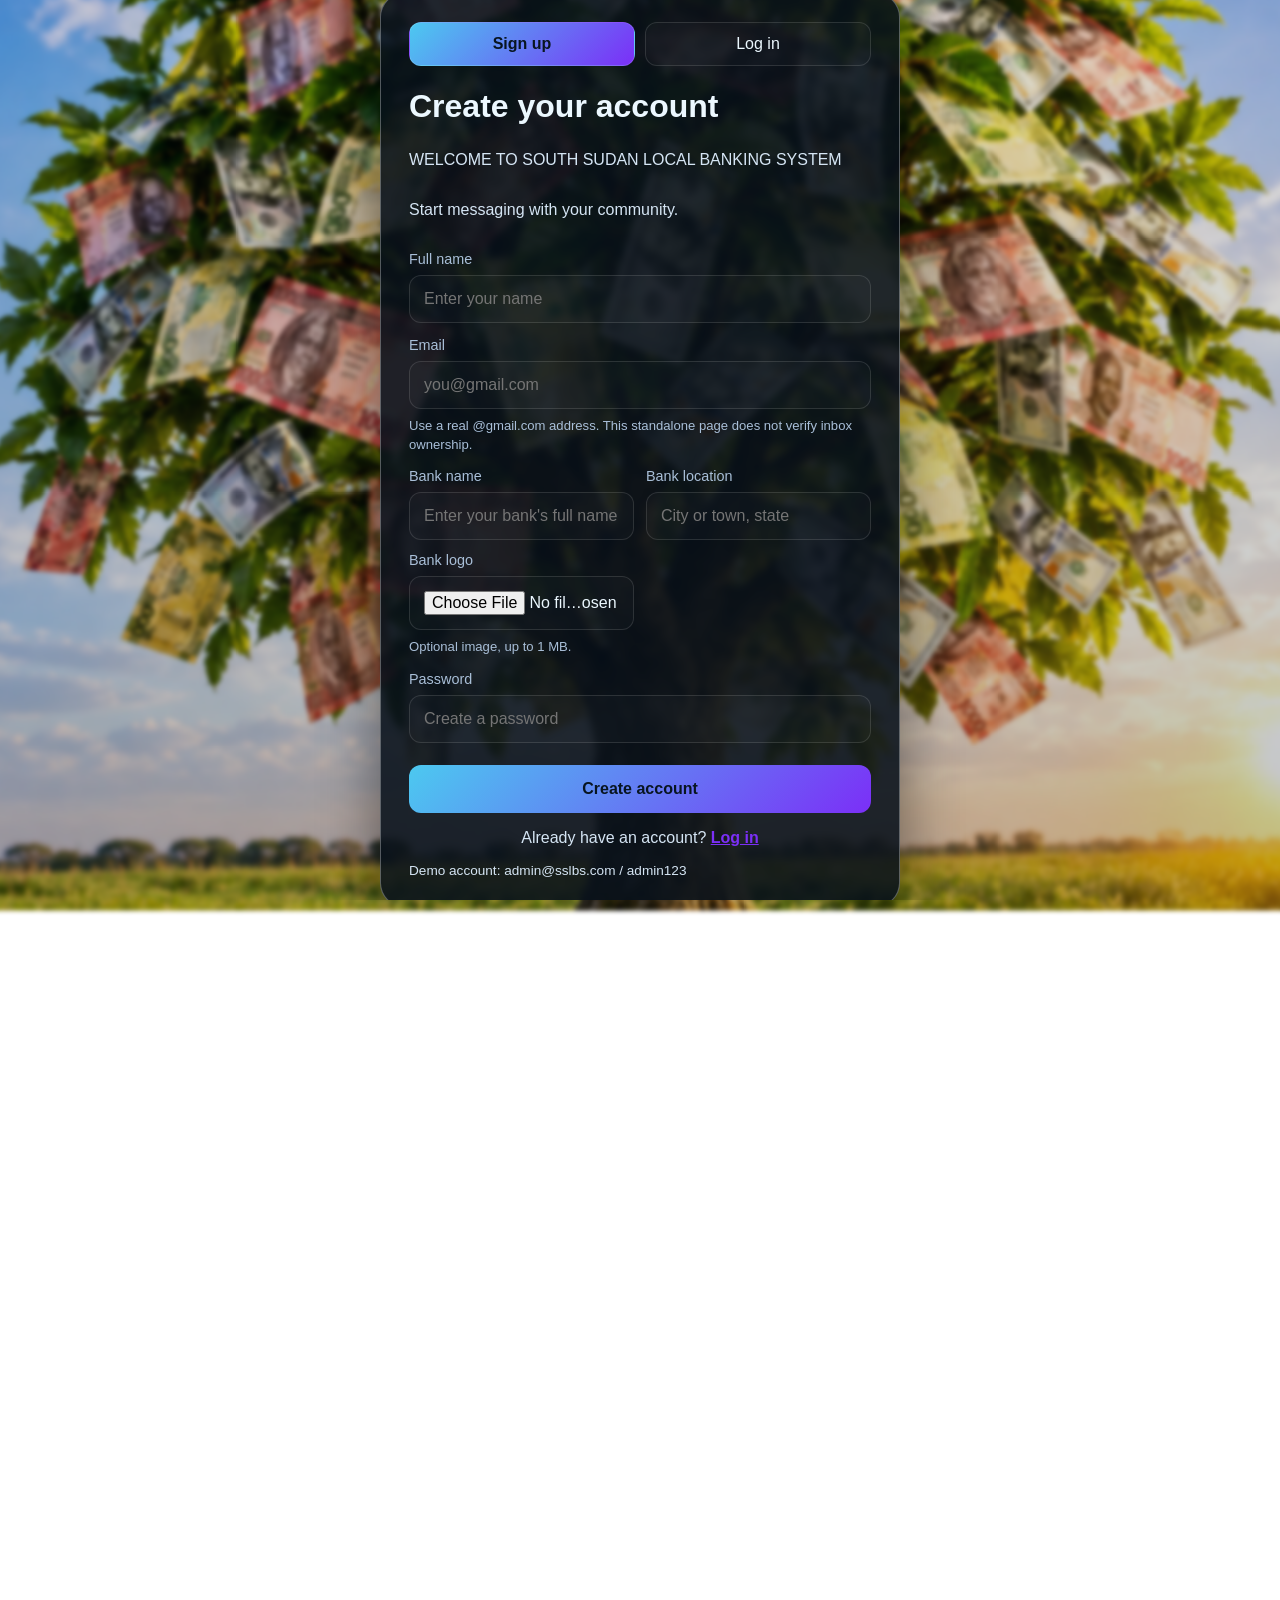
<file: index.html>
<!DOCTYPE html>
<html lang="en">
  <head>
    <meta charset="UTF-8" />
    <meta http-equiv="refresh" content="0; url=SSLBS.html" />
    <meta name="viewport" content="width=device-width, initial-scale=1.0" />
    <title>South Sudan Local Banking System</title>
  </head>
  <body>
    <p>Opening the <a href="SSLBS.html">South Sudan Local Banking System</a>…</p>
  </body>
</html>
</file>
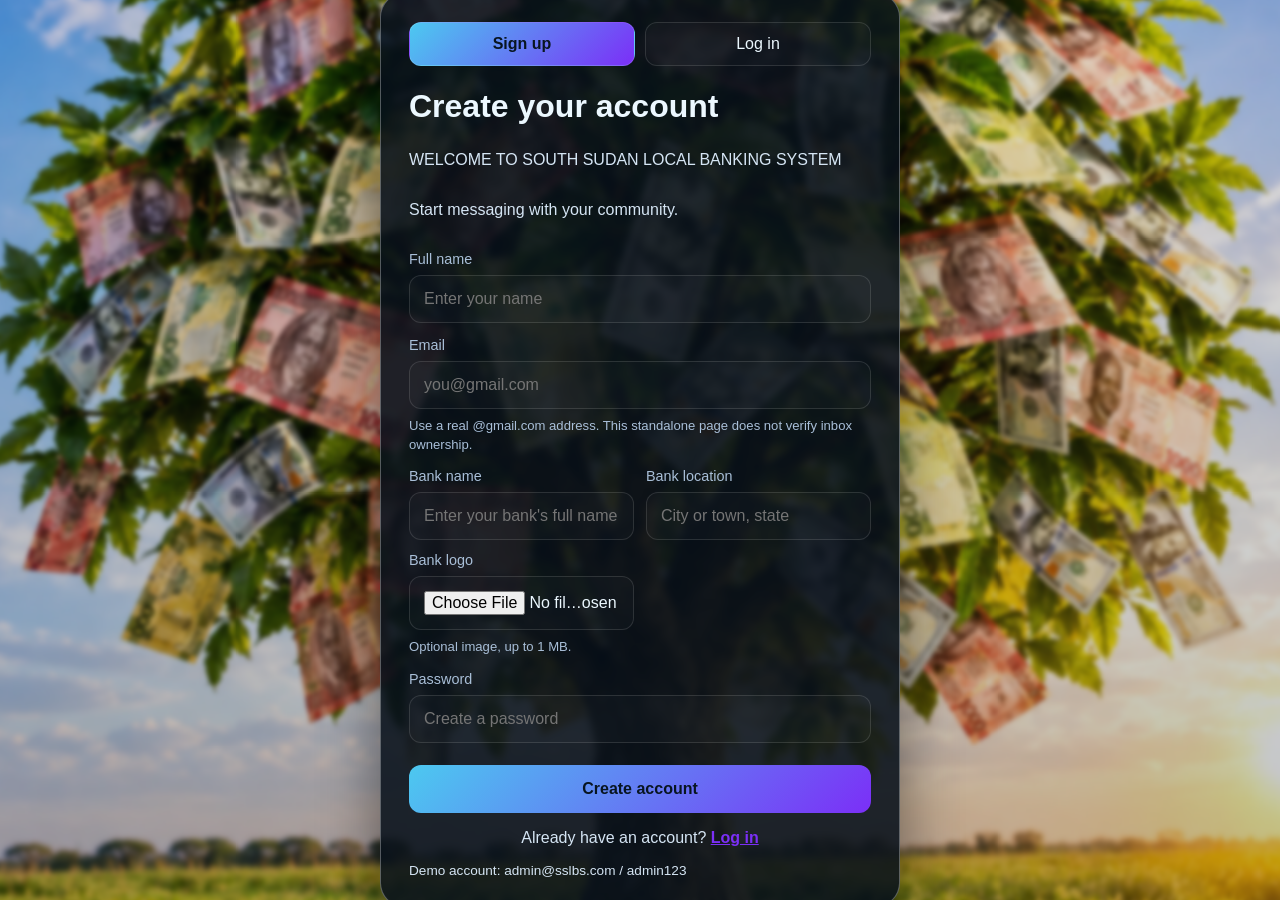
<file: SSLBS.html>
<!DOCTYPE html>
<html lang="en">
  <head>
    <meta charset="UTF-8" />
    <meta name="viewport" content="width=device-width, initial-scale=1.0" />
    <title>www.southsudanlocalbakingsystem.com</title>
    <link rel="icon" type="image/png" href="sslbs-icon.png" />
    <meta name="theme-color" content="#081521" />
    <link rel="stylesheet" href="style.css?v=2" />
  </head>
  <body>
    <div class="app-shell">
      <aside class="sidebar">
        <div class="brand">
          <img class="brand-logo" src="sslbs-icon.png" alt="" />
          <span>SSLBS Community</span>
        </div>

        <div class="side-panel">
          <div class="panel-label">Community</div>
          <div class="user-list" id="userList"></div>
        </div>
      </aside>

      <main class="main">
        <header class="topbar">
          <div class="welcome">
            <h1 id="welcomeName">Welcome</h1>
            <p id="welcomeText">Join the conversation.</p>
          </div>
          <nav class="app-nav hidden" id="appNav" aria-label="Main navigation">
            <button class="nav-button active" type="button" data-view="home" aria-current="page">
              <svg viewBox="0 0 24 24" aria-hidden="true"><path d="m3 10 9-7 9 7"></path><path d="M5 9v12h14V9"></path><path d="M9 21v-7h6v7"></path></svg>
              <span>Home</span>
            </button>
            <button class="nav-button" type="button" data-view="timeline">
              <svg viewBox="0 0 24 24" aria-hidden="true"><path d="M4 5h16"></path><path d="M4 12h16"></path><path d="M4 19h16"></path><circle cx="7" cy="5" r="1"></circle><circle cx="7" cy="12" r="1"></circle><circle cx="7" cy="19" r="1"></circle></svg>
              <span>Timeline</span>
            </button>
            <button class="nav-button" type="button" data-view="notifications">
              <svg viewBox="0 0 24 24" aria-hidden="true"><path d="M18 8a6 6 0 0 0-12 0c0 7-3 7-3 9h18c0-2-3-2-3-9"></path><path d="M10 21h4"></path></svg>
              <span>Notifications</span>
              <span class="notification-badge hidden" id="notificationBadge" aria-label="Unread notifications">0</span>
            </button>
            <button class="nav-button" type="button" data-view="branchInvitations">
              <span>Branch Union</span>
            </button>
            <button class="nav-button settings-nav-button" type="button" data-view="settings" aria-label="Settings" title="Settings">
              <svg viewBox="0 0 24 24" aria-hidden="true"><circle cx="12" cy="12" r="3"></circle><path d="M19.4 15a1.7 1.7 0 0 0 .34 1.88l.06.06-1.7 2.94-.08-.02a1.7 1.7 0 0 0-1.74.9l-.04.08h-3.4l-.04-.08a1.7 1.7 0 0 0-1.74-.9l-.08.02-1.7-2.94.06-.06A1.7 1.7 0 0 0 9.6 15l-.08-.04v-3.4l.08-.04a1.7 1.7 0 0 0 .9-1.74l-.02-.08 2.94-1.7.06.06a1.7 1.7 0 0 0 1.88.34l.04-.08h3.4l.04.08a1.7 1.7 0 0 0 1.74.9l.08-.02 1.7 2.94-.06.06A1.7 1.7 0 0 0 20 14.2l-.08.04v3.4Z"></path></svg>
            </button>
          </nav>
          <button class="logout-button" id="logoutBtn">Log out</button>
        </header>

        <section id="authScreen" class="screen active auth-screen">
          <div class="auth-card">
            <div class="auth-tabs">
              <button type="button" class="tab active" data-mode="signup">Sign up</button>
              <button type="button" class="tab" data-mode="login">Log in</button>
            </div>

            <form id="signupForm" class="form-grid">
              <h2>Create your account</h2>
              <p>WELCOME TO SOUTH SUDAN LOCAL BANKING SYSTEM</p>
              <p>Start messaging with your community.</p>
              <p id="registrationClosedNotice" class="registration-closed-notice hidden" aria-live="polite">New account registration is currently closed.</p>

              <div class="field">
                <label for="signupName">Full name</label>
                <input id="signupName" type="text" placeholder="Enter your name" required />
              </div>

              <div class="field">
                <label for="signupEmail">Email</label>
                <input id="signupEmail" type="email" placeholder="you@gmail.com" pattern=".+@gmail\.com" title="Use an email address ending in @gmail.com." required />
                <small class="field-hint">Use a real @gmail.com address. This standalone page does not verify inbox ownership.</small>
              </div>

              <div class="signup-bank-fields">
                <div class="field">
                  <label for="signupBankName">Bank name</label>
                  <input id="signupBankName" type="text" maxlength="100" placeholder="Enter your bank's full name" required />
                </div>
                <div class="field">
                  <label for="signupBankLocation">Bank location</label>
                  <input id="signupBankLocation" type="text" maxlength="120" placeholder="City or town, state" required />
                </div>
                <div class="field">
                  <label for="signupBankLogo">Bank logo</label>
                  <input id="signupBankLogo" type="file" accept="image/*" />
                  <small class="field-hint">Optional image, up to 1 MB.</small>
                  <img id="signupLogoPreview" class="signup-logo-preview hidden" alt="Bank logo preview" />
                </div>
              </div>

              <div class="field">
                <label for="signupPassword">Password</label>
                <input id="signupPassword" type="password" placeholder="Create a password" required />
              </div>

              <button class="submit-btn" type="submit">Create account</button>
              <p class="auth-switch">Already have an account? <button type="button" id="showLoginFromSignup">Log in</button></p>
            </form>

            <form id="loginForm" class="form-grid hidden">
              <h2>Welcome back</h2>
              <p>Log in and continue the conversation.</p>

              <div class="field">
                <label for="loginEmail">Email</label>
                <input id="loginEmail" type="email" placeholder="you@example.com" required />
              </div>

              <div class="field">
                <label for="loginPassword">Password</label>
                <input id="loginPassword" type="password" placeholder="Your password" required />
              </div>

              <button class="submit-btn" type="submit">Log in</button>
              <button class="account-recover-button" id="recoverAccountButton" type="button">Recover account</button>
            </form>

            <div class="demo">Demo account: admin@sslbs.com / admin123</div>
          </div>
        </section>

        <section id="chatScreen" class="screen chat-screen">
          <div class="app-content">
            <section class="view-panel" id="homeView" aria-labelledby="homeHeading">
              <div class="feed-shell">
                <div class="home-feed-card">
                  <h2 id="homeHeading">Home</h2>
                  <form id="homePostForm" class="home-post-form">
                    <div class="field form-wide">
                      <label for="homePostText">What's on your mind?</label>
                      <textarea id="homePostText" maxlength="1200" placeholder="Share what's happening at your bank..."></textarea>
                    </div>
                    <div class="field form-wide">
                      <label for="homePostImage">Upload a picture (optional, up to 1 MB)</label>
                      <input id="homePostImage" type="file" accept="image/*" />
                    </div>
                    <button class="home-post-submit form-wide" type="submit">
                      <svg viewBox="0 0 24 24" aria-hidden="true"><path d="M12 20h9"></path><path d="M16.5 3.5a2.1 2.1 0 0 1 3 3L8 18l-4 1 1-4Z"></path></svg>
                      Post to timeline
                    </button>
                  </form>
                  <div id="homeFeedPosts" class="timeline-layout" aria-live="polite"></div>
                </div>
                <aside class="home-side-panel">
                  <div class="home-card">
                    <h3>Branch Union</h3>
                    <div id="branchRequestList" class="branch-request-list" aria-live="polite"></div>
                  </div>
                  <div class="home-card">
                    <h3>Quick tools</h3>
                    <div class="home-actions">
                      <button type="button" data-go-view="notifications">View updates</button>
                      <button type="button" data-go-view="messages">
                        Open messages
                        <span class="notification-badge hidden" id="messageBadge" aria-label="Unread messages">0</span>
                      </button>
                      <button type="button" class="history-open-button" id="activityHistoryToggle" aria-expanded="false" aria-controls="activityHistoryPanel">
                        <svg viewBox="0 0 24 24" aria-hidden="true"><path d="M3 12a9 9 0 1 0 3-6.7L3 8"></path><path d="M3 3v5h5"></path><path d="M12 7v5l3 2"></path></svg>
                        Activity history
                      </button>
                    </div>
                    <form id="bankSearchForm" class="bank-search-form">
                      <input id="bankSearchInput" type="search" maxlength="100" placeholder="Search by bank name..." aria-label="Search banks by name" required />
                      <button type="submit" aria-label="Search">
                        <svg viewBox="0 0 24 24" aria-hidden="true"><circle cx="11" cy="11" r="7"></circle><path d="m20 20-4-4"></path></svg>
                        Search
                      </button>
                    </form>
                    <div id="bankSearchResults" class="bank-search-results" aria-live="polite"></div>
                    <section id="bankProfile" class="bank-profile hidden" aria-live="polite"></section>
                  </div>
                  <div class="home-card">
                    <h3>Latest updates</h3>
                    <div id="homeUpdateList" class="update-list"></div>
                  </div>
                  <section id="activityHistoryPanel" class="activity-history-panel hidden" aria-labelledby="activityHistoryHeading">
                    <div class="activity-history-header">
                      <h3 id="activityHistoryHeading">All transfer activity</h3>
                      <button id="closeActivityHistory" class="profile-back" type="button">Close history</button>
                    </div>
                    <div id="activityHistoryContent" aria-live="polite"></div>
                  </section>
                </aside>
              </div>
            </section>

            <section class="view-panel hidden" id="notificationsView" aria-labelledby="notificationsHeading">
              <div class="updates-card">
                <h2 id="notificationsHeading">Notifications &amp; updates</h2>
                <p>Updates posted by the page owner appear here.</p>
                <form id="updateForm" class="update-form hidden">
                  <div class="field">
                    <label for="updateTitle">Update title</label>
                    <input id="updateTitle" type="text" maxlength="100" placeholder="What's new?" required />
                  </div>
                  <div class="field">
                    <label for="updateText">Details</label>
                    <textarea id="updateText" maxlength="1000" placeholder="Share the change or announcement..." required></textarea>
                  </div>
                  <button class="update-submit" type="submit">Publish update</button>
                </form>
              </div>
              <div id="updateList" class="update-list" aria-live="polite"></div>
              <div class="updates-card">
                <h2>Branch requests</h2>
                <p>Accept a branch invitation here to connect. Connected banks can message and send SSP transfers.</p>
                <div id="notificationBranchRequestList" class="branch-request-list" aria-live="polite"></div>
              </div>
            </section>

            <section class="view-panel hidden" id="branchInvitationsView" aria-labelledby="branchInvitationsHeading">
              <div class="updates-card">
                <h2 id="branchInvitationsHeading">Branch Union</h2>
                <p>Review invitations and manage your connected branches.</p>
                <div id="mainBranchInvitationList" class="branch-request-list" aria-live="polite"></div>
              </div>
            </section>

            <section class="view-panel hidden" id="timelineView" aria-labelledby="timelinePageHeading">
              <div class="timeline-layout">
                <div class="bank-profile-card">
                  <h2 id="bankProfileHeading">Bank profile</h2>
                  <p id="customerCountText"></p>
                  <form id="bankProfileForm" class="bank-profile-form">
                    <div class="field">
                      <label for="bankNameInput">Full bank name</label>
                      <input id="bankNameInput" type="text" maxlength="100" required />
                    </div>
                    <div class="field">
                      <label for="bankLocationInput">Public location</label>
                      <input id="bankLocationInput" type="text" maxlength="120" placeholder="City or town, state" />
                    </div>
                    <div class="field">
                      <label for="bankPhoneInput">Phone number</label>
                      <input id="bankPhoneInput" type="tel" maxlength="40" placeholder="+211 912 345 678" />
                    </div>
                    <div class="field">
                      <label for="bankWebsiteInput">Website</label>
                      <input id="bankWebsiteInput" type="url" maxlength="200" placeholder="https://example.com" />
                    </div>
                    <div class="field form-wide">
                      <label for="bankAddressInput">Address</label>
                      <input id="bankAddressInput" type="text" maxlength="200" placeholder="Street, city, state, country" />
                    </div>
                    <div class="field form-wide">
                      <label for="bankAboutInput">About</label>
                      <textarea id="bankAboutInput" maxlength="500" placeholder="Share a short description of your bank, services, and community..."></textarea>
                    </div>
                    <div class="field">
                      <label for="dailyCustomersInput">Customers served today</label>
                      <input id="dailyCustomersInput" type="number" min="0" step="1" required />
                    </div>
                    <button class="profile-submit" type="submit">Update profile</button>
                  </form>
                </div>
                <div class="timeline-card">
                  <h2 id="timelinePageHeading">Share your bank's status</h2>
                  <p>Post a photo and share what's on your mind with other banks.</p>
                  <form id="postForm" class="post-form">
                    <div class="field form-wide">
                      <label for="postText">What's on your mind?</label>
                      <textarea id="postText" maxlength="1200" placeholder="Share news, services, or today's status..."></textarea>
                    </div>
                    <div class="field form-wide">
                      <label for="postImage">Upload a picture (optional, up to 1 MB)</label>
                      <input id="postImage" type="file" accept="image/*" />
                    </div>
                    <button class="post-submit form-wide" type="submit">＋ Post to timeline</button>
                  </form>
                </div>
                <div id="timelinePosts" class="timeline-layout" aria-live="polite"></div>
              </div>
            </section>

            <section class="view-panel hidden" id="settingsView" aria-labelledby="settingsHeading">
              <div class="timeline-layout">
                <section class="timeline-card">
                  <h2 id="settingsHeading">Profile settings</h2>
                  <form id="settingsProfileForm" class="settings-profile-form">
                    <div class="field">
                      <label for="settingsFirstName">First name</label>
                      <input id="settingsFirstName" type="text" maxlength="70" required />
                    </div>
                    <div class="field">
                      <label for="settingsSecondName">Second name</label>
                      <input id="settingsSecondName" type="text" maxlength="70" required />
                    </div>
                    <div class="field form-wide">
                      <label for="settingsBankName">Bank name</label>
                      <input id="settingsBankName" type="text" maxlength="100" required />
                    </div>
                    <div class="field">
                      <label for="settingsBankLocation">Bank location</label>
                      <input id="settingsBankLocation" type="text" maxlength="120" placeholder="City or town, state" />
                    </div>
                    <div class="field">
                      <label for="settingsBankPhone">Phone number</label>
                      <input id="settingsBankPhone" type="tel" maxlength="40" placeholder="+211 912 345 678" />
                    </div>
                    <div class="field form-wide">
                      <label for="settingsBankAddress">Address</label>
                      <input id="settingsBankAddress" type="text" maxlength="200" placeholder="Street, city, state, country" />
                    </div>
                    <div class="field form-wide">
                      <label for="settingsBankWebsite">Website</label>
                      <input id="settingsBankWebsite" type="url" maxlength="200" placeholder="https://example.com" />
                    </div>
                    <div class="field form-wide">
                      <label for="settingsBankAbout">About</label>
                      <textarea id="settingsBankAbout" maxlength="500" placeholder="Tell people about your bank, community, and services..."></textarea>
                    </div>
                    <div class="field form-wide">
                      <label for="settingsBankLogo">Bank logo</label>
                      <input id="settingsBankLogo" type="file" accept="image/*" />
                      <small class="field-hint">Optional image, up to 1 MB.</small>
                      <img id="settingsLogoPreview" class="settings-logo-preview hidden" alt="Bank logo preview" />
                    </div>
                    <div class="field form-wide">
                      <label>Bank cover</label>
                      <p class="field-hint">All bank profiles use the shared sign-up wallpaper as their cover photo.</p>
                    </div>
                    <button class="profile-submit form-wide" type="submit">Save profile</button>
                  </form>
                  <p id="settingsSaveStatus" class="field-hint" aria-live="polite"></p>
                  <section class="account-danger-zone" aria-labelledby="accountActionsHeading">
                    <h3 id="accountActionsHeading">Account</h3>
                    <p>Deleting your account signs you out. You can recover it later with your email and password.</p>
                    <label class="field" for="deleteAccountPassword">Confirm your password</label>
                    <input id="deleteAccountPassword" type="password" autocomplete="current-password" />
                    <label class="account-delete-confirm">
                      <input id="deleteAccountConfirm" type="checkbox" />
                      I understand this will sign me out.
                    </label>
                    <button id="deleteAccountButton" type="button">Delete account</button>
                  </section>
                </section>
                <section id="adminSettingsPanel" class="timeline-card hidden" aria-labelledby="accountAccessHeading">
                  <h2 id="accountAccessHeading">Account access</h2>
                  <label class="registration-toggle" for="registrationOpenToggle">
                    <input id="registrationOpenToggle" type="checkbox" />
                    Allow new account registrations
                  </label>
                  <div id="accountManagementList" class="account-management-list" aria-live="polite"></div>
                  <h3>Deleted accounts</h3>
                  <div id="deletedAccountManagementList" class="account-management-list" aria-live="polite"></div>
                </section>
              </div>
            </section>

            <section class="view-panel direct-chat-view hidden" id="directChatView" aria-label="Direct conversation">
              <div id="directMessagePanel" class="direct-message-panel hidden"></div>
            </section>

            <section class="view-panel messages-view hidden" id="messagesView" aria-label="Community messages">
              <nav class="message-tabs" aria-label="Messages tools">
                <button class="section-tab active" type="button" data-message-section="transfer">💸 Transfers</button>
                <button class="section-tab" type="button" data-message-section="history">
                  <svg viewBox="0 0 24 24" aria-hidden="true"><path d="M3 12a9 9 0 1 0 3-6.7L3 8"></path><path d="M3 3v5h5"></path><path d="M12 7v5l3 2"></path></svg>History
                </button>
                <button class="section-tab" type="button" data-message-section="chat">💬 Community chat</button>
              </nav>

              <section class="message-section" id="transferSection">
                <div class="transfer-layout">
                  <div class="transfer-card">
                    <h2>Record a money transfer</h2>
                    <form id="transferForm" class="transfer-form">
                      <div class="field">
                        <label for="transferDirection">Record as</label>
                        <select id="transferDirection" required>
                          <option value="sent">Sent by this bank</option>
                          <option value="received">Received by this bank</option>
                        </select>
                      </div>
                      <div class="field">
                        <label for="transferAmount">Amount sent (SSP)</label>
                        <input id="transferAmount" type="number" min="0.01" step="0.01" placeholder="Enter amount in SSP" required />
                      </div>
                      <div class="field">
                        <label for="senderName">Sender's name</label>
                        <input id="senderName" type="text" maxlength="100" placeholder="Full name of sender" required />
                      </div>
                      <div class="field">
                        <label for="receiverName">Receiver's name</label>
                        <input id="receiverName" type="text" maxlength="100" placeholder="Full name of receiver" required />
                      </div>
                      <div class="field">
                        <label for="senderBank">Sender's bank</label>
                        <input id="senderBank" type="text" maxlength="100" placeholder="Bank or financial institution" required />
                      </div>
                      <div class="field">
                        <label for="receiverBank">Receiver's bank</label>
                        <input id="receiverBank" type="text" maxlength="100" placeholder="Bank or financial institution" required />
                      </div>
                      <div class="field">
                        <span>Calculated amount to receive (SSP)</span>
                        <output id="receivedAmountPreview" class="calculated-amount">0 SSP</output>
                      </div>
                      <div class="field">
                        <label for="transferMemo">Transfer message / reference</label>
                        <input id="transferMemo" type="text" maxlength="300" placeholder="Optional note or reference" />
                      </div>
                      <button class="transfer-submit form-wide" type="submit">Save transfer</button>
                    </form>
                  </div>
                  <div class="ledger-summary" aria-live="polite">
                    <div class="summary-box"><span>Today's amount sent</span><strong id="todaySentTotal">0 SSP</strong></div>
                    <div class="summary-box"><span>Today's amount received</span><strong id="todayReceivedTotal">0 SSP</strong></div>
                  </div>
                  <div class="history-card">
                    <h2>Recent transfers</h2>
                    <div id="recentTransferList"></div>
                  </div>
                </div>
              </section>

              <section class="message-section hidden" id="historySection" aria-label="Transfer history">
                <div class="history-tools">
                  <div class="history-tabs" role="group" aria-label="History type">
                    <button class="history-tab active" type="button" data-history-filter="sent">Sent</button>
                    <button class="history-tab" type="button" data-history-filter="received">Received</button>
                  </div>
                  <input id="historySearch" class="history-search" type="search" placeholder="Search names, bank, date, or reference..." aria-label="Search transfer history" />
                </div>
                <div id="historyTableContainer"></div>
              </section>

              <div class="chat-area hidden" id="communityMessages">
                <div id="messageList" class="message-list" aria-live="polite"></div>
              </div>
              <form id="messageForm" class="composer hidden">
                <input id="messageInput" type="text" placeholder="Send a message..." maxlength="300" required />
                <button class="send-btn" type="submit">Send</button>
              </form>
            </section>
          </div>
        </section>
        <dialog class="detail-dialog" id="transferDetailDialog">
          <h2>Transfer details</h2>
          <div id="transferDetailContent"></div>
          <button type="button" class="detail-close" id="closeTransferDetail">Close</button>
        </dialog>
        <dialog class="detail-dialog" id="sharePostDialog" aria-labelledby="sharePostHeading">
          <h2 id="sharePostHeading">Share this post</h2>
          <p class="share-note">Choose a platform. Instagram sharing depends on your device; download the photo from the post if needed.</p>
          <div class="share-options">
            <button class="share-option" type="button" data-share-platform="facebook">Facebook</button>
            <button class="share-option" type="button" data-share-platform="x">X</button>
            <button class="share-option" type="button" data-share-platform="instagram">Instagram</button>
            <button class="share-option" type="button" data-share-platform="whatsapp">WhatsApp</button>
          </div>
          <button type="button" class="detail-close" id="closeSharePost">Close</button>
        </dialog>
        <dialog class="detail-dialog public-bank-dialog" id="publicBankProfileDialog" aria-labelledby="publicBankProfileName">
          <div id="publicBankProfileContent"></div>
          <button type="button" class="detail-close" id="closePublicBankProfile">Close</button>
        </dialog>
        <dialog class="detail-dialog" id="deleteAccountDialog" aria-labelledby="deleteAccountDialogHeading">
          <h2 id="deleteAccountDialogHeading">Delete your account?</h2>
          <p>Your account will be signed out and moved to deleted accounts. You can recover it later.</p>
          <div class="delete-dialog-actions">
            <button id="cancelAccountDeletion" type="button">Keep account</button>
            <button id="confirmAccountDeletion" class="danger" type="button">Delete account</button>
          </div>
        </dialog>
      </main>
    </div>

    <script src="script.js"></script>
  </body>
</html>
</file>
<file: style.css>
:root {
  --bg: #081521;
  --bg-2: #0d1f32;
  --signup-wallpaper: url("sslbs-login-background.png");
  --panel: rgba(16, 28, 44, 0.9);
  --panel-strong: #13273d;
  --primary: #4cc9f0;
  --primary-2: #7b2ff7;
  --text: #ecf8ff;
  --muted: #a9bfd8;
  --line: rgba(255, 255, 255, 0.12);
  --success: #7ae582;
  --danger: #ff6b6b;
  --shadow: 0 20px 45px rgba(12, 28, 46, 0.48);
}

* { box-sizing: border-box; }

html, body {
  margin: 0;
  min-height: 100%;
  font-family: Arial, Helvetica, sans-serif;
  background: radial-gradient(circle at top, #102a46 0%, var(--bg) 48%, #050d18 100%);
  color: var(--text);
}

body {
  display: flex;
  align-items: center;
  justify-content: center;
  padding: 32px 16px;
}

a { color: inherit; text-decoration: none; }

button, input {
  font: inherit;
}

.app-shell {
  width: min(1200px, 100%);
  min-height: 760px;
  display: grid;
  grid-template-columns: 300px 1fr;
  background: rgba(7, 18, 29, 0.78);
  border: 1px solid var(--line);
  border-radius: 28px;
  box-shadow: var(--shadow);
  overflow: hidden;
}

.sidebar {
  background: rgba(13, 31, 50, 0.95);
  border-right: 1px solid var(--line);
  padding: 24px 18px;
}

.brand {
  display: flex;
  align-items: center;
  gap: 10px;
  font-weight: 700;
  letter-spacing: 0.08em;
  text-transform: uppercase;
  margin-bottom: 30px;
}

.brand-logo {
  display: block;
  width: 48px;
  height: 48px;
  border-radius: 50%;
  object-fit: cover;
  box-shadow: 0 0 18px rgba(255, 190, 36, 0.25);
}

.side-panel {
  background: rgba(255, 255, 255, 0.02);
  border: 1px solid var(--line);
  border-radius: 18px;
  padding: 18px 14px;
  margin-bottom: 18px;
}

.panel-label {
  color: var(--muted);
  font-size: 0.78rem;
  text-transform: uppercase;
  letter-spacing: 0.08em;
  margin-bottom: 12px;
}

.user-list {
  display: flex;
  flex-direction: column;
  gap: 12px;
}

.user-item {
  display: flex;
  align-items: center;
  gap: 10px;
  padding: 10px 12px;
  border-radius: 12px;
  background: rgba(255, 255, 255, 0.02);
  border: 1px solid transparent;
}

.user-details {
  display: grid;
  min-width: 0;
  gap: 3px;
}

.user-details strong {
  overflow: hidden;
  text-overflow: ellipsis;
  white-space: nowrap;
}

.user-details small {
  overflow: hidden;
  color: var(--muted);
  font-size: 0.78rem;
  text-overflow: ellipsis;
  white-space: nowrap;
}

.avatar {
  width: 32px;
  height: 32px;
  flex: 0 0 32px;
  border-radius: 50%;
  display: inline-flex;
  align-items: center;
  justify-content: center;
  background: linear-gradient(135deg, var(--primary), var(--primary-2));
  color: #081521;
  font-weight: 700;
}

img.avatar {
  object-fit: cover;
  background: rgba(255,255,255,0.08);
}

.status {
  width: 10px;
  height: 10px;
  border-radius: 50%;
  background: var(--success);
  box-shadow: 0 0 12px rgba(122, 229, 130, 0.7);
  margin-left: auto;
}

.main {
  display: flex;
  flex-direction: column;
  background: rgba(8, 21, 33, 0.85);
}

.topbar {
  display: flex;
  align-items: center;
  justify-content: space-between;
  gap: 18px;
  padding: 28px 28px 18px;
  border-bottom: 1px solid var(--line);
}

.welcome h1 {
  margin: 0;
  font-size: clamp(1.5rem, 2vw, 2.3rem);
}

.welcome p {
  margin: 4px 0 0;
  color: var(--muted);
}

.logout-button {
  background: transparent;
  color: var(--text);
  border: 1px solid var(--line);
  border-radius: 12px;
  padding: 10px 16px;
  cursor: pointer;
}

.app-nav {
  display: flex;
  align-items: center;
  gap: 8px;
}

.nav-button {
  position: relative;
  display: inline-flex;
  align-items: center;
  gap: 8px;
  border: 1px solid transparent;
  border-radius: 12px;
  padding: 10px 12px;
  background: transparent;
  color: var(--muted);
  cursor: pointer;
}

.nav-button:hover,
.nav-button.active {
  color: var(--text);
  background: rgba(255,255,255,0.06);
  border-color: var(--line);
}

.nav-button svg {
  width: 19px;
  height: 19px;
  fill: none;
  stroke: currentColor;
  stroke-width: 1.8;
  stroke-linecap: round;
  stroke-linejoin: round;
}

.notification-badge {
  position: absolute;
  top: 2px;
  right: 2px;
  min-width: 17px;
  height: 17px;
  display: inline-flex;
  align-items: center;
  justify-content: center;
  padding: 0 4px;
  border-radius: 999px;
  background: var(--danger);
  color: white;
  font-size: 0.68rem;
  font-weight: 700;
}

.screen {
  display: none;
  height: 100%;
}

.screen.active {
  display: flex;
}

.auth-screen {
  position: fixed;
  inset: 0;
  z-index: 10;
  width: 100vw;
  height: 100vh;
  min-height: 100vh;
  align-items: center;
  justify-content: center;
  padding: 32px;
  overflow-y: auto;
  isolation: isolate;
  background: #081521;
}

.auth-screen::before {
  position: fixed;
  inset: -6px;
  z-index: -1;
  content: "";
  background:
    linear-gradient(rgba(4, 12, 19, 0.12), rgba(4, 12, 19, 0.24)),
    var(--signup-wallpaper) center / cover no-repeat;
  filter: blur(2px);
  transform: scale(1.01);
}

.auth-card {
  position: relative;
  width: min(520px, 100%);
  background: rgba(7, 17, 27, 0.88);
  border: 1px solid rgba(255, 255, 255, 0.3);
  border-radius: 24px;
  padding: 28px;
  box-shadow: 0 24px 60px rgba(0, 0, 0, 0.48);
  backdrop-filter: blur(3px);
}

.auth-tabs {
  display: flex;
  gap: 10px;
  margin-bottom: 22px;
}

.tab {
  flex: 1;
  background: rgba(255,255,255,0.02);
  border: 1px solid var(--line);
  color: var(--text);
  border-radius: 12px;
  padding: 12px;
  cursor: pointer;
}

.tab.active {
  background: linear-gradient(135deg, var(--primary), var(--primary-2));
  color: #081521;
  font-weight: 700;
}

.auth-card h2 {
  margin: 0 0 12px;
  font-size: 2rem;
}

.auth-card p {
  margin: 0 0 18px;
  color: #d5e5f4;
}

.form-grid {
  display: grid;
  gap: 14px;
}

.signup-bank-fields {
  display: grid;
  grid-template-columns: minmax(0, 1fr) minmax(0, 1fr);
  gap: 12px;
}

.signup-logo-preview {
  width: 64px;
  height: 64px;
  border: 1px solid var(--line);
  border-radius: 14px;
  object-fit: cover;
}

.field {
  display: grid;
  gap: 8px;
}

.field label {
  color: var(--muted);
  font-size: 0.9rem;
}

.field-hint {
  color: var(--muted);
  font-size: 0.82rem;
  line-height: 1.4;
}

.field input {
  width: 100%;
  padding: 14px 14px;
  border-radius: 12px;
  border: 1px solid var(--line);
  background: rgba(255,255,255,0.02);
  color: var(--text);
}

.submit-btn {
  border: none;
  background: linear-gradient(135deg, var(--primary), var(--primary-2));
  color: #081521;
  border-radius: 12px;
  padding: 15px 18px;
  font-weight: 700;
  cursor: pointer;
  margin-top: 8px;
}

.auth-switch {
  margin: 2px 0 0 !important;
  text-align: center;
}

.auth-switch button {
  padding: 0;
  border: 0;
  background: none;
  color: var(--primary-2);
  font: inherit;
  font-weight: 700;
  text-decoration: underline;
  cursor: pointer;
}

.demo {
  margin-top: 16px;
  color: #d5e5f4;
  font-size: 0.85rem;
}

body:has(#authScreen.active) {
  overflow: hidden;
}

.chat-screen {
  flex-direction: column;
  height: 100%;
}

.app-content {
  flex: 1;
  min-height: 0;
  overflow-y: auto;
}

.view-panel {
  min-height: 100%;
  padding: 28px;
}

.view-panel.messages-view {
  display: flex;
  flex-direction: column;
  gap: 16px;
}

.message-tabs,
.history-tabs,
.reaction-list {
  display: flex;
  flex-wrap: wrap;
  gap: 8px;
}

.section-tab,
.history-tab,
.reaction-button {
  border: 1px solid var(--line);
  border-radius: 10px;
  padding: 9px 12px;
  background: rgba(255,255,255,0.035);
  color: var(--text);
  cursor: pointer;
}

.section-tab.active,
.history-tab.active {
  border-color: rgba(76, 201, 240, 0.55);
  background: rgba(76, 201, 240, 0.14);
  color: var(--primary);
}

.section-tab svg {
  width: 18px;
  height: 18px;
  margin-right: 5px;
  vertical-align: middle;
  fill: none;
  stroke: currentColor;
  stroke-width: 1.8;
  stroke-linecap: round;
  stroke-linejoin: round;
}

.message-section {
  flex: 1;
  min-height: 0;
}

.transfer-layout,
.timeline-layout {
  display: grid;
  gap: 16px;
  max-width: 920px;
  margin: 0 auto;
}

.transfer-card,
.timeline-card,
.bank-profile-card,
.history-card {
  padding: 20px;
  border: 1px solid var(--line);
  border-radius: 16px;
  background: rgba(255,255,255,0.03);
}

.transfer-card h2,
.timeline-card h2,
.bank-profile-card h2,
.history-card h2 {
  margin: 0 0 14px;
}

.transfer-form,
.bank-profile-form,
.post-form,
.home-post-form {
  display: grid;
  grid-template-columns: repeat(2, minmax(0, 1fr));
  gap: 12px;
}

.transfer-form .field,
.bank-profile-form .field,
.post-form .field,
.home-post-form .field,
.form-wide {
  min-width: 0;
}

.form-wide {
  grid-column: 1 / -1;
}

.transfer-form input,
.transfer-form select,
.transfer-form textarea,
.history-search,
.bank-profile-form input,
.post-form input,
.post-form textarea,
.home-post-form input,
.home-post-form textarea {
  width: 100%;
  border: 1px solid var(--line);
  border-radius: 10px;
  padding: 12px;
  background: rgba(255,255,255,0.035);
  color: var(--text);
  font: inherit;
}

.transfer-form select option {
  color: #081521;
}

.transfer-form textarea,
.post-form textarea,
.home-post-form textarea {
  min-height: 76px;
  resize: vertical;
}

.calculated-amount {
  padding: 12px;
  border-radius: 10px;
  background: rgba(76, 201, 240, 0.1);
  color: var(--primary);
  font-weight: 700;
}

.transfer-submit,
.post-submit,
.home-post-submit,
.profile-submit {
  display: inline-flex;
  align-items: center;
  justify-content: center;
  gap: 8px;
  border: 0;
  border-radius: 10px;
  padding: 12px 15px;
  background: linear-gradient(135deg, var(--primary), var(--primary-2));
  color: #081521;
  font-weight: 700;
  cursor: pointer;
}

.home-post-submit svg {
  width: 18px;
  height: 18px;
  fill: none;
  stroke: currentColor;
  stroke-width: 2;
  stroke-linecap: round;
  stroke-linejoin: round;
}

.ledger-summary {
  display: grid;
  grid-template-columns: repeat(2, minmax(0, 1fr));
  gap: 12px;
}

.summary-box {
  padding: 16px;
  border: 1px solid var(--line);
  border-radius: 12px;
  background: rgba(255,255,255,0.035);
}

.summary-box span {
  display: block;
  margin-bottom: 7px;
  color: var(--muted);
  font-size: 0.88rem;
}

.summary-box strong {
  font-size: 1.15rem;
  overflow-wrap: anywhere;
}

.history-tools {
  display: grid;
  grid-template-columns: auto minmax(180px, 1fr);
  gap: 12px;
  align-items: center;
  max-width: 920px;
  margin: 0 auto;
}

.ledger-table-wrap {
  max-width: 920px;
  margin: 0 auto;
  overflow-x: auto;
  border: 1px solid var(--line);
  border-radius: 14px;
}

.ledger-table {
  width: 100%;
  border-collapse: collapse;
  min-width: 660px;
  background: rgba(255,255,255,0.02);
}

.ledger-table th,
.ledger-table td {
  padding: 12px 14px;
  border-bottom: 1px solid var(--line);
  text-align: left;
  vertical-align: top;
}

.ledger-table th {
  color: var(--muted);
  font-size: 0.8rem;
  letter-spacing: 0.04em;
  text-transform: uppercase;
}

.ledger-row {
  cursor: pointer;
}

.ledger-row:hover {
  background: rgba(76, 201, 240, 0.06);
}

.ledger-name-cell strong,
.ledger-name-cell span {
  display: block;
}

.ledger-name-cell span,
.ledger-subtext {
  margin-top: 5px;
  color: var(--muted);
  font-size: 0.82rem;
  overflow-wrap: anywhere;
}

.received-checkbox {
  width: 20px;
  height: 20px;
  accent-color: #36d17c;
  cursor: pointer;
}

.day-total-row td {
  background: rgba(76, 201, 240, 0.09);
  color: var(--text);
  font-weight: 700;
}

.history-card {
  max-width: 920px;
  margin: 0 auto;
}

.history-card h2 {
  font-size: 1.1rem;
}

.bank-profile-form {
  grid-template-columns: minmax(0, 1fr) auto;
  align-items: end;
}

.bank-profile-card p,
.timeline-card p {
  color: var(--muted);
  line-height: 1.5;
}

.post-card {
  position: relative;
  overflow: visible;
  padding: 18px;
  border: 1px solid var(--line);
  border-radius: 16px;
  background: linear-gradient(145deg, rgba(76, 201, 240, 0.06), rgba(123, 47, 247, 0.07));
}

.post-bank-name {
  display: flex;
  align-items: center;
  gap: 10px;
  margin: 0 0 10px;
}

.post-author-trigger {
  display: inline-flex;
  align-items: center;
  gap: 10px;
  max-width: 100%;
  padding: 0;
  border: 0;
  background: transparent;
  color: var(--primary);
  font-weight: 700;
  text-align: left;
  cursor: pointer;
}

.post-author-trigger:hover,
.post-author-trigger:focus-visible {
  color: var(--text);
}

.post-author-wrap {
  position: relative;
  display: inline-flex;
}

.post-author-logo {
  width: 38px;
  height: 38px;
  flex: 0 0 38px;
  display: inline-flex;
  align-items: center;
  justify-content: center;
  border: 1px solid var(--line);
  border-radius: 50%;
  background: rgba(76, 201, 240, 0.12);
  color: var(--text);
  object-fit: cover;
}

.post-author-popover {
  position: absolute;
  top: calc(100% - 4px);
  left: 18px;
  z-index: 5;
  display: none;
  width: min(320px, calc(100vw - 48px));
  padding: 16px;
  border: 1px solid rgba(76, 201, 240, 0.35);
  border-radius: 12px;
  background: #102238;
  box-shadow: var(--shadow);
}

.post-author-wrap:hover .post-author-popover,
.post-author-wrap:focus-within .post-author-popover,
.post-author-wrap.is-open .post-author-popover {
  display: block;
}

.post-author-popover h4 {
  margin: 0 0 6px;
  font-size: 1rem;
}

.post-author-popover p {
  margin: 0 0 12px;
  color: var(--muted);
  overflow-wrap: anywhere;
}

.post-author-message {
  border: 0;
  border-radius: 8px;
  padding: 9px 12px;
  background: var(--primary);
  color: #081521;
  font-weight: 700;
  cursor: pointer;
}

.post-author-message:disabled {
  opacity: 0.65;
  cursor: not-allowed;
}

.post-card img {
  display: block;
  width: 100%;
  max-height: 420px;
  margin-top: 12px;
  border-radius: 12px;
  object-fit: contain;
  background: rgba(0,0,0,0.2);
}

.post-image-download {
  display: inline-flex;
  margin-top: 9px;
  color: var(--primary);
  font-weight: 700;
  text-decoration: none;
}

.post-image-download:hover {
  text-decoration: underline;
}

.post-actions {
  display: flex;
  flex-wrap: wrap;
  gap: 8px;
  margin-top: 14px;
}

.reaction-button.selected {
  border-color: var(--primary);
  background: rgba(76, 201, 240, 0.15);
}

.reaction-people {
  display: flex;
  flex-wrap: wrap;
  align-items: center;
  gap: 8px 14px;
  margin-top: 10px;
}

.reaction-people-group {
  display: inline-flex;
  align-items: center;
  gap: 6px;
  min-width: 0;
}

.reaction-people .post-author-trigger {
  gap: 6px;
  font-size: 0.9rem;
}

.reaction-person-avatar {
  width: 24px;
  height: 24px;
  flex: 0 0 24px;
  border-radius: 50%;
  object-fit: cover;
}

.reaction-person-initial {
  display: inline-grid;
  place-items: center;
  background: rgba(76, 201, 240, 0.16);
  color: var(--text);
  font-size: 0.75rem;
  font-weight: 700;
}

.comment-list {
  display: grid;
  gap: 8px;
  margin-top: 12px;
}

.post-comment {
  padding: 10px 12px;
  border-radius: 10px;
  background: rgba(0,0,0,0.14);
  overflow-wrap: anywhere;
}

.comment-form {
  display: grid;
  grid-template-columns: 1fr auto;
  gap: 8px;
  margin-top: 12px;
}

.comment-form input {
  min-width: 0;
  border: 1px solid var(--line);
  border-radius: 9px;
  padding: 10px;
  background: rgba(255,255,255,0.04);
  color: var(--text);
}

.comment-form button {
  border: 1px solid var(--line);
  border-radius: 9px;
  padding: 8px 12px;
  background: rgba(255,255,255,0.06);
  color: var(--text);
  cursor: pointer;
}

.detail-dialog {
  width: min(560px, calc(100% - 28px));
  padding: 24px;
  border: 1px solid var(--line);
  border-radius: 18px;
  background: #10253a;
  color: var(--text);
  box-shadow: var(--shadow);
}

.detail-dialog::backdrop {
  background: rgba(0,0,0,0.72);
}

.public-bank-dialog {
  width: min(760px, calc(100% - 28px));
  max-height: 90vh;
  overflow-y: auto;
  padding: 18px;
}

.public-bank-cover {
  display: grid;
  place-items: center;
  height: 190px;
  overflow: hidden;
  border-radius: 12px;
  background: #173447;
  background:
    linear-gradient(rgba(4, 12, 19, 0.12), rgba(4, 12, 19, 0.24)),
    var(--signup-wallpaper) center / cover no-repeat;
  color: var(--muted);
}

.public-bank-identity {
  display: flex;
  align-items: center;
  gap: 14px;
  margin: -28px 14px 18px;
}

.public-bank-identity .bank-profile-logo {
  width: 72px;
  height: 72px;
  flex-basis: 72px;
  border: 3px solid #10253a;
  background: #10253a;
}

.public-bank-identity h2 {
  margin: 24px 0 0;
  overflow-wrap: anywhere;
}

.public-bank-details {
  display: grid;
  gap: 8px;
  margin: 0 0 18px;
  color: var(--muted);
  overflow-wrap: anywhere;
}

.public-bank-timeline {
  display: grid;
  gap: 12px;
  margin: 14px 0;
}

.public-bank-post {
  padding: 14px;
  border: 1px solid var(--line);
  border-radius: 10px;
  background: rgba(255,255,255,0.035);
}

.public-bank-post p {
  margin: 0 0 8px;
  overflow-wrap: anywhere;
}

.public-bank-post img {
  display: block;
  width: 100%;
  max-height: 360px;
  margin-top: 10px;
  border-radius: 8px;
  object-fit: contain;
  background: rgba(0,0,0,0.2);
}

.comment-author-wrap {
  display: inline-block;
  margin-right: 3px;
}

.detail-dialog h2 {
  margin-top: 0;
}

.share-options {
  display: grid;
  grid-template-columns: repeat(2, minmax(0, 1fr));
  gap: 10px;
  margin: 18px 0;
}

.share-option {
  min-height: 46px;
  border: 1px solid var(--line);
  border-radius: 10px;
  background: rgba(255,255,255,0.06);
  color: var(--text);
  font: inherit;
  font-weight: 700;
  cursor: pointer;
}

.share-option:hover {
  border-color: var(--primary);
  background: rgba(76, 201, 240, 0.12);
}

.share-note {
  color: var(--muted);
  font-size: 0.88rem;
  line-height: 1.5;
}

.detail-list {
  display: grid;
  gap: 12px;
  margin: 18px 0;
}

.detail-list div {
  padding-bottom: 10px;
  border-bottom: 1px solid var(--line);
  overflow-wrap: anywhere;
}

.detail-list strong {
  display: block;
  margin-bottom: 4px;
  color: var(--muted);
  font-size: 0.8rem;
}

.detail-close {
  border: 1px solid var(--line);
  border-radius: 9px;
  padding: 9px 14px;
  background: transparent;
  color: var(--text);
  cursor: pointer;
}

.home-card,
.updates-card {
  max-width: 820px;
  margin: 0 auto 18px;
  padding: 24px;
  border: 1px solid var(--line);
  border-radius: 18px;
  background: rgba(255,255,255,0.025);
}

.home-card h2,
.updates-card h2 {
  margin: 0 0 10px;
}

.home-card p,
.updates-card p {
  color: var(--muted);
  line-height: 1.55;
}

.home-actions {
  display: flex;
  flex-wrap: wrap;
  gap: 10px;
  margin-top: 18px;
}

.bank-search-form {
  display: grid;
  grid-template-columns: minmax(0, 1fr) auto;
  gap: 10px;
  margin-top: 16px;
}

.bank-search-form input,
.direct-message-form input {
  min-width: 0;
  border: 1px solid var(--line);
  border-radius: 10px;
  padding: 12px 14px;
  background: rgba(255,255,255,0.035);
  color: var(--text);
  font: inherit;
}

.bank-search-form button,
.profile-action,
.branch-request-action,
.direct-message-form button,
.profile-back {
  display: inline-flex;
  align-items: center;
  justify-content: center;
  gap: 8px;
  border: 1px solid var(--line);
  border-radius: 10px;
  padding: 10px 14px;
  background: rgba(255,255,255,0.06);
  color: var(--text);
  cursor: pointer;
}

.bank-search-form button svg,
.profile-action svg {
  width: 18px;
  height: 18px;
  fill: none;
  stroke: currentColor;
  stroke-width: 1.8;
  stroke-linecap: round;
  stroke-linejoin: round;
}

.bank-search-results,
.branch-request-list {
  display: grid;
  gap: 10px;
  margin-top: 14px;
}

.bank-search-result {
  display: flex;
  align-items: center;
  gap: 12px;
  width: 100%;
  padding: 12px;
  border: 1px solid var(--line);
  border-radius: 12px;
  background: rgba(255,255,255,0.035);
  color: var(--text);
  text-align: left;
  cursor: pointer;
}

.bank-search-result:hover {
  border-color: rgba(76, 201, 240, 0.55);
  background: rgba(76, 201, 240, 0.08);
}

.bank-search-result img,
.bank-profile-logo {
  width: 46px;
  height: 46px;
  flex: 0 0 46px;
  border: 1px solid var(--line);
  border-radius: 50%;
  object-fit: cover;
}

.bank-result-details,
.branch-request-details {
  display: grid;
  min-width: 0;
  gap: 4px;
}

.bank-result-details strong,
.branch-request-details strong {
  overflow: hidden;
  text-overflow: ellipsis;
  white-space: nowrap;
}

.bank-result-details small,
.branch-request-details small {
  color: var(--muted);
  overflow-wrap: anywhere;
}

.bank-profile {
  margin-top: 16px;
  padding: 18px;
  border: 1px solid rgba(76, 201, 240, 0.32);
  border-radius: 16px;
  background: linear-gradient(135deg, rgba(76, 201, 240, 0.08), rgba(123, 47, 247, 0.08));
}

.bank-profile-heading {
  display: flex;
  align-items: center;
  gap: 14px;
}

.bank-profile-heading .bank-profile-logo {
  width: 72px;
  height: 72px;
  flex-basis: 72px;
}

.bank-profile-heading h3 {
  margin: 0 0 5px;
  font-size: 1.25rem;
}

.bank-profile-heading p,
.branch-status {
  margin: 0;
  color: var(--muted);
  overflow-wrap: anywhere;
}

.presence-row {
  display: inline-flex;
  align-items: center;
  gap: 8px;
  margin-top: 8px;
}

.presence-dot {
  display: inline-block;
  width: 10px;
  height: 10px;
  border-radius: 50%;
  background: #22c55e;
  box-shadow: 0 0 0 0 rgba(34, 197, 94, 0.65);
  animation: presencePulse 1.8s infinite;
}

.presence-dot.offline {
  background: #64748b;
  box-shadow: none;
  animation: none;
}

@keyframes presencePulse {
  0% { box-shadow: 0 0 0 0 rgba(34, 197, 94, 0.5); }
  70% { box-shadow: 0 0 0 8px rgba(34, 197, 94, 0); }
  100% { box-shadow: 0 0 0 0 rgba(34, 197, 94, 0); }
}

.presence-label {
  color: var(--muted);
  font-size: 0.82rem;
  font-weight: 600;
}

.direct-message-heading {
  display: flex;
  flex-direction: column;
  gap: 6px;
  margin-top: 12px;
}

.profile-actions {
  display: flex;
  flex-wrap: wrap;
  gap: 9px;
  margin-top: 16px;
}

.profile-action.primary {
  border: 0;
  background: linear-gradient(135deg, var(--primary), var(--primary-2));
  color: #081521;
  font-weight: 700;
}

.branch-request {
  display: flex;
  align-items: center;
  justify-content: space-between;
  flex-wrap: wrap;
  gap: 12px;
  padding: 12px;
  border: 1px solid var(--line);
  border-radius: 12px;
  background: rgba(7, 32, 141, 0.74);
}

.branch-request-actions {
  display: flex;
  flex-wrap: wrap;
  gap: 8px;
}

.branch-request-action.accept {
  border-color: rgba(14, 42, 119, 0.082)
  color: #8af0b4;
}

.branch-request-action.decline {
  color: #ff9c9c;
}

.direct-message-panel {
  display: flex;
  flex: 1;
  flex-direction: column;
  width: min(900px, 100%);
  min-height: 0;
  margin: 0 auto;
  padding: 22px;
  border: 1px solid var(--line);
  border-radius: 14px;
  background: rgba(0,0,0,0.14);
}

.direct-chat-view:not(.hidden) {
  display: flex;
  min-height: 0;
  height: 100%;
  padding: 18px;
}

.app-shell:has(#directChatView:not(.hidden)) {
  grid-template-columns: 1fr;
}

.app-shell:has(#directChatView:not(.hidden)) > .sidebar,
.main:has(#directChatView:not(.hidden)) > .topbar {
  display: none;
}

.direct-chat-view .direct-message-panel h3 {
  margin: 14px 0 0;
}

.direct-chat-view .direct-message-list {
  flex: 1;
  min-height: 120px;
  max-height: none;
}

.direct-message-list {
  display: grid;
  gap: 9px;
  max-height: 280px;
  overflow-y: auto;
  margin: 14px 0;
}

.direct-message-modes {
  display: flex;
  flex-wrap: wrap;
  gap: 8px;
  margin: 14px 0;
}

.direct-message-directions {
  display: flex;
  flex-wrap: wrap;
  gap: 8px;
  margin: 0 0 14px;
}

.direct-message-mode {
  border: 1px solid var(--line);
  border-radius: 10px;
  padding: 9px 12px;
  background: rgba(255,255,255,0.04);
  color: var(--text);
  cursor: pointer;
}

.direct-message-mode.active {
  border-color: rgba(76, 201, 240, 0.55);
  background: rgba(76, 201, 240, 0.14);
  color: var(--primary);
}

.direct-message-mode:disabled {
  opacity: 0.55;
  cursor: not-allowed;
}

.direct-message-compose {
  display: grid;
  gap: 10px;
}

.direct-message-receipt {
  display: flex;
  align-items: center;
  gap: 8px;
  color: var(--muted);
  font-size: 0.85rem;
}

.direct-message-receipt input {
  accent-color: var(--success);
}

.direct-message-compose textarea,
.direct-message-compose input {
  width: 100%;
  min-width: 0;
  border: 1px solid var(--line);
  border-radius: 10px;
  padding: 11px 12px;
  background: rgba(255,255,255,0.035);
  color: var(--text);
  font: inherit;
}

.direct-message-compose textarea {
  min-height: 62px;
  resize: vertical;
}

.direct-message {
  max-width: 85%;
  padding: 10px 12px;
  border: 1px solid var(--line);
  border-radius: 12px 12px 12px 4px;
  background: rgba(241, 11, 11, 0.87);
  overflow-wrap: anywhere;
}

.direct-message.self {
  justify-self: end;
  border-radius: 12px 12px 4px 12px;
  background: rgba(39, 202, 18, 0.829);
}

.direct-message small {
  display: block;
  margin-bottom: 4px;
  color: var(--muted);
}

.direct-message-form {
  display: grid;
  grid-template-columns: minmax(0, 1fr) auto;
  gap: 8px;
}

.home-actions button,
.update-submit {
  border: 0;
  border-radius: 10px;
  padding: 11px 15px;
  background: linear-gradient(135deg, var(--primary), var(--primary-2));
  color: #a80a31e7;
  font-weight: 700;
  cursor: pointer;
}

.home-actions button[data-go-view="messages"] {
  position: relative;
  padding-right: 38px;
}

.home-actions .notification-badge {
  top: 50%;
  right: 9px;
  transform: translateY(-50%);
}

.feed-shell {
  display: grid;
  grid-template-columns: minmax(0, 1.8fr) minmax(260px, 0.8fr);
  gap: 20px;
  width: min(1200px, 100%);
  margin: 0 auto;
}

.home-feed-card,
.home-side-panel .home-card {
  background: rgba(198, 231, 8, 0.829);
  border: 1px solid var(--line);
  border-radius: 18px;
  padding: 20px;
}

.home-side-panel {
  display: grid;
  gap: 18px;
}

.settings-profile-form {
  display: grid;
  grid-template-columns: repeat(2, minmax(0, 1fr));
  gap: 12px;
}

.settings-profile-form input,
.settings-profile-form textarea {
  width: 100%;
  border: 1px solid var(--line);
  border-radius: 10px;
  padding: 12px;
  background: rgba(255,255,255,0.035);
  color: var(--text);
  font: inherit;
}

.settings-profile-form textarea {
  min-height: 90px;
  resize: vertical;
}

.settings-logo-preview {
  width: 64px;
  height: 64px;
  border: 1px solid var(--line);
  border-radius: 50%;
  object-fit: cover;
}

.account-management-list {
  display: grid;
  gap: 10px;
  margin-top: 16px;
}

.account-setting-row {
  display: flex;
  align-items: center;
  justify-content: space-between;
  gap: 12px;
  padding: 12px;
  border: 1px solid var(--line);
  border-radius: 10px;
  background: rgba(255,255,255,0.025);
}

.account-setting-details {
  display: grid;
  min-width: 0;
  gap: 4px;
}

.account-setting-details strong,
.account-setting-details small {
  overflow-wrap: anywhere;
}

.account-setting-details small {
  color: var(--muted);
}

.account-setting-row button {
  flex: 0 0 auto;
  border: 1px solid var(--line);
  border-radius: 8px;
  padding: 8px 10px;
  background: rgba(255,255,255,0.04);
  color: var(--text);
  cursor: pointer;
}

.account-setting-row button:disabled {
  opacity: 0.55;
  cursor: not-allowed;
}

.account-danger-zone {
  margin-top: 20px;
  padding: 16px;
  border: 1px solid rgba(255, 107, 107, 0.4);
  border-radius: 10px;
  background: rgba(255, 107, 107, 0.06);
}

.account-danger-zone h3 {
  margin: 0 0 8px;
}

.account-danger-zone p {
  color: var(--muted);
}

.account-danger-zone input[type="password"] {
  width: 100%;
  margin-bottom: 12px;
  border: 1px solid var(--line);
  border-radius: 8px;
  padding: 10px 12px;
  background: rgba(255,255,255,0.035);
  color: var(--text);
  font: inherit;
}

.account-delete-confirm {
  display: flex;
  align-items: flex-start;
  gap: 9px;
  margin: 12px 0;
  color: var(--muted);
}

.account-delete-confirm input {
  width: 18px;
  height: 18px;
  flex: 0 0 18px;
  accent-color: var(--danger);
}

.delete-dialog-actions {
  display: flex;
  justify-content: flex-end;
  gap: 10px;
  margin-top: 20px;
}

.delete-dialog-actions button {
  border: 1px solid var(--line);
  border-radius: 8px;
  padding: 9px 12px;
  background: rgba(255,255,255,0.04);
  color: var(--text);
  cursor: pointer;
}

.delete-dialog-actions .danger {
  border-color: rgba(255, 107, 107, 0.55);
  background: rgba(255, 107, 107, 0.14);
}

.account-danger-zone button {
  border: 1px solid rgba(255, 107, 107, 0.55);
  border-radius: 8px;
  padding: 9px 12px;
  background: rgba(255, 107, 107, 0.12);
  color: var(--text);
  cursor: pointer;
}

.account-recover-button {
  width: 100%;
  margin-top: 4px;
  border: 1px solid var(--line);
  border-radius: 8px;
  padding: 9px 12px;
  background: rgba(255,255,255,0.04);
  color: var(--text);
  cursor: pointer;
}

.registration-toggle {
  display: flex;
  align-items: center;
  gap: 10px;
  margin-top: 14px;
  font-weight: 700;
}

.registration-toggle input {
  width: 18px;
  height: 18px;
  accent-color: var(--success);
}

.registration-closed-notice {
  padding: 10px 12px;
  border: 1px solid rgba(255, 107, 107, 0.4);
  border-radius: 10px;
  background: rgba(255, 107, 107, 0.08);
  color: #ffd1d1;
}

.home-actions .history-open-button {
  display: inline-flex;
  align-items: center;
  gap: 8px;
  border: 1px solid rgba(255, 207, 64, 0.38);
  background: rgba(255, 207, 64, 0.12);
  color: #ffd447;
}

.history-open-button svg {
  width: 18px;
  height: 18px;
  fill: none;
  stroke: currentColor;
  stroke-width: 1.8;
  stroke-linecap: round;
  stroke-linejoin: round;
}

.activity-history-panel {
  max-width: 1120px;
  margin: 18px auto 0;
  padding: 20px;
  border: 1px solid rgba(255, 207, 64, 0.25);
  border-radius: 16px;
  background: rgba(4, 13, 22, 0.62);
}

.activity-history-header {
  display: flex;
  align-items: center;
  justify-content: space-between;
  gap: 12px;
  margin-bottom: 16px;
}

.activity-history-header h3 {
  margin: 0;
}

.activity-day {
  margin-top: 16px;
  padding: 16px;
  border: 1px solid var(--line);
  border-radius: 14px;
  background: rgba(255,255,255,0.025);
}

.activity-day > h4 {
  margin: 0 0 14px;
  font-size: 1rem;
}

.activity-bank {
  margin-top: 14px;
  overflow: hidden;
  border: 1px solid var(--line);
  border-radius: 12px;
}

.activity-bank-heading {
  margin: 0;
  padding: 12px 14px;
  background: rgba(76, 201, 240, 0.1);
  font-weight: 700;
}

.activity-columns {
  display: grid;
  grid-template-columns: minmax(0, 1fr) minmax(0, 0.9fr) minmax(0, 1fr);
}

.activity-column {
  min-width: 0;
  padding: 14px;
  border-right: 1px solid var(--line);
}

.activity-column:last-child {
  border-right: 0;
}

.activity-column h5 {
  margin: 0 0 12px;
  color: var(--muted);
  font-size: 0.78rem;
  letter-spacing: 0.06em;
  text-transform: uppercase;
}

.activity-entry {
  padding: 10px 0;
  border-bottom: 1px solid var(--line);
  overflow-wrap: anywhere;
}

.activity-entry:last-child {
  border-bottom: 0;
}

.activity-entry strong,
.activity-entry span {
  display: block;
}

.activity-entry span {
  margin-top: 4px;
  color: var(--muted);
  font-size: 0.82rem;
}

.activity-entry em {
  display: block;
  margin-top: 7px;
  color: var(--text);
  font-size: 0.95rem;
  font-style: normal;
  font-weight: 700;
}

.activity-column.sent {
  text-align: left;
}

.activity-column.transfers {
  text-align: center;
}

.activity-column.transfers .activity-entry em {
  color: #ffd447;
}

.activity-column.received {
  text-align: right;
}

.activity-receipt {
  display: inline-flex;
  align-items: center;
  gap: 7px;
  margin-top: 7px;
  color: var(--muted);
  font-size: 0.8rem;
}

.activity-summary,
.activity-overall {
  display: grid;
  grid-template-columns: repeat(3, minmax(0, 1fr));
  gap: 10px;
  margin-top: 14px;
}

.activity-summary > div,
.activity-overall > div {
  padding: 11px 12px;
  border-radius: 10px;
  background: rgba(255,255,255,0.04);
}

.activity-summary span,
.activity-overall span {
  display: block;
  color: var(--muted);
  font-size: 0.78rem;
}

.activity-summary strong,
.activity-overall strong {
  display: block;
  margin-top: 5px;
  overflow-wrap: anywhere;
}

.activity-summary .transfers strong,
.activity-overall .transfers strong {
  color: #ffd447;
}

.activity-overall {
  margin-top: 18px;
  padding-top: 16px;
  border-top: 1px solid var(--line);
}

.activity-overall > div {
  background: rgba(76, 201, 240, 0.08);
}

.activity-grand-total {
  margin-top: 10px;
  padding: 12px 14px;
  border: 1px solid rgba(255, 207, 64, 0.32);
  border-radius: 10px;
  background: rgba(255, 207, 64, 0.08);
  text-align: right;
}

.activity-grand-total span {
  color: var(--muted);
  font-size: 0.8rem;
}

.activity-grand-total strong {
  margin-left: 8px;
  color: #ffd447;
}

@media (max-width: 700px) {
  .activity-history-panel { padding: 14px; }
  .activity-columns { grid-template-columns: 1fr; }
  .activity-column {
    border-right: 0;
    border-bottom: 1px solid var(--line);
    text-align: left !important;
  }
  .activity-column:last-child { border-bottom: 0; }
  .activity-summary,
  .activity-overall { grid-template-columns: 1fr; }
}

.update-list {
  display: grid;
  gap: 12px;
  max-width: 820px;
  margin: 0 auto;
}

.update-item {
  padding: 18px 20px;
  border: 1px solid var(--line);
  border-radius: 16px;
  background: rgba(255,255,255,0.025);
}

.update-item h3 {
  margin: 0 0 8px;
}

.update-item p {
  margin: 0;
  line-height: 1.55;
  white-space: pre-wrap;
  overflow-wrap: anywhere;
}

.update-meta {
  display: block;
  margin-top: 12px;
  color: var(--muted);
  font-size: 0.8rem;
}

.update-form {
  display: grid;
  gap: 12px;
  margin-top: 18px;
}

.update-form input,
.update-form textarea {
  width: 100%;
  border: 1px solid var(--line);
  border-radius: 10px;
  padding: 12px 14px;
  background: rgba(255,255,255,0.02);
  color: var(--text);
  font: inherit;
}

.update-form textarea {
  min-height: 110px;
  resize: vertical;
}

.empty-state {
  max-width: 820px;
  margin: 0 auto;
  padding: 22px;
  border: 1px dashed var(--line);
  border-radius: 14px;
  color: var(--muted);
  text-align: center;
}

.chat-area {
  flex: 1;
  display: flex;
  flex-direction: column;
  padding: 24px 24px 0;
  min-height: 0;
}

.message-list {
  flex: 1;
  overflow-y: auto;
  padding: 12px 6px 18px;
  display: flex;
  flex-direction: column;
  gap: 12px;
}

.message {
  display: flex;
  flex-direction: column;
  max-width: 72%;
}

.message.self {
  align-self: flex-end;
  align-items: flex-end;
}

.message .meta {
  font-size: 0.75rem;
  color: var(--muted);
  margin-bottom: 6px;
}

.bubble {
  background: rgba(255,255,255,0.04);
  border: 1px solid var(--line);
  border-radius: 16px 16px 16px 5px;
  padding: 12px 14px;
  line-height: 1.5;
}

.message.self .bubble {
  background: linear-gradient(135deg, rgba(76, 201, 240, 0.18), rgba(123, 47, 247, 0.2));
  border-radius: 16px 16px 5px 16px;
}

.composer {
  display: grid;
  grid-template-columns: 1fr auto;
  gap: 12px;
  padding: 20px 24px 26px;
  border-top: 1px solid var(--line);
}

.composer input {
  width: 100%;
  border: 1px solid var(--line);
  background: rgba(255,255,255,0.02);
  color: var(--text);
  border-radius: 14px;
  padding: 16px 18px;
}

.send-btn {
  border: none;
  background: linear-gradient(135deg, var(--primary), var(--primary-2));
  color: #6e053f;
  border-radius: 14px;
  font-weight: 700;
  padding: 0 20px;
  cursor: pointer;
}

.hidden { display: none !important; }

@media (max-width: 850px) {
  .app-shell {
    grid-template-columns: 1fr;
  }

  .sidebar {
    border-right: none;
    border-bottom: 1px solid var(--line);
  }
}

@media (max-width: 700px) {
  body { padding: 12px; }
  .app-shell { min-height: calc(100vh - 24px); }
  .feed-shell { grid-template-columns: minmax(0, 1fr); }
  .topbar {
    align-items: flex-start;
    flex-wrap: wrap;
    padding: 20px;
  }
  .app-nav {
    order: 3;
    display: grid;
    grid-template-columns: repeat(3, minmax(0, 1fr));
    width: 100%;
    gap: 6px;
  }
  .nav-button {
    min-width: 0;
    flex-direction: column;
    justify-content: center;
    gap: 4px;
    padding: 8px 4px;
  }
  .nav-button span:not(.notification-badge) {
    min-width: 0;
    font-size: 0.75rem;
    text-align: center;
    overflow-wrap: anywhere;
  }
  .view-panel { padding: 18px; }
  .chat-area { padding: 18px 18px 0; }
  .composer { padding: 16px 18px 20px; }
  .transfer-form,
  .bank-profile-form,
  .post-form,
  .home-post-form { grid-template-columns: 1fr; }
  .signup-bank-fields { grid-template-columns: 1fr; }
  .form-wide { grid-column: auto; }
  .history-tools { grid-template-columns: 1fr; }
  .ledger-summary { grid-template-columns: 1fr; }
  .bank-search-form { grid-template-columns: 1fr; }
  .direct-message-form { grid-template-columns: 1fr; }
  .settings-profile-form { grid-template-columns: 1fr; }
}
</file>
